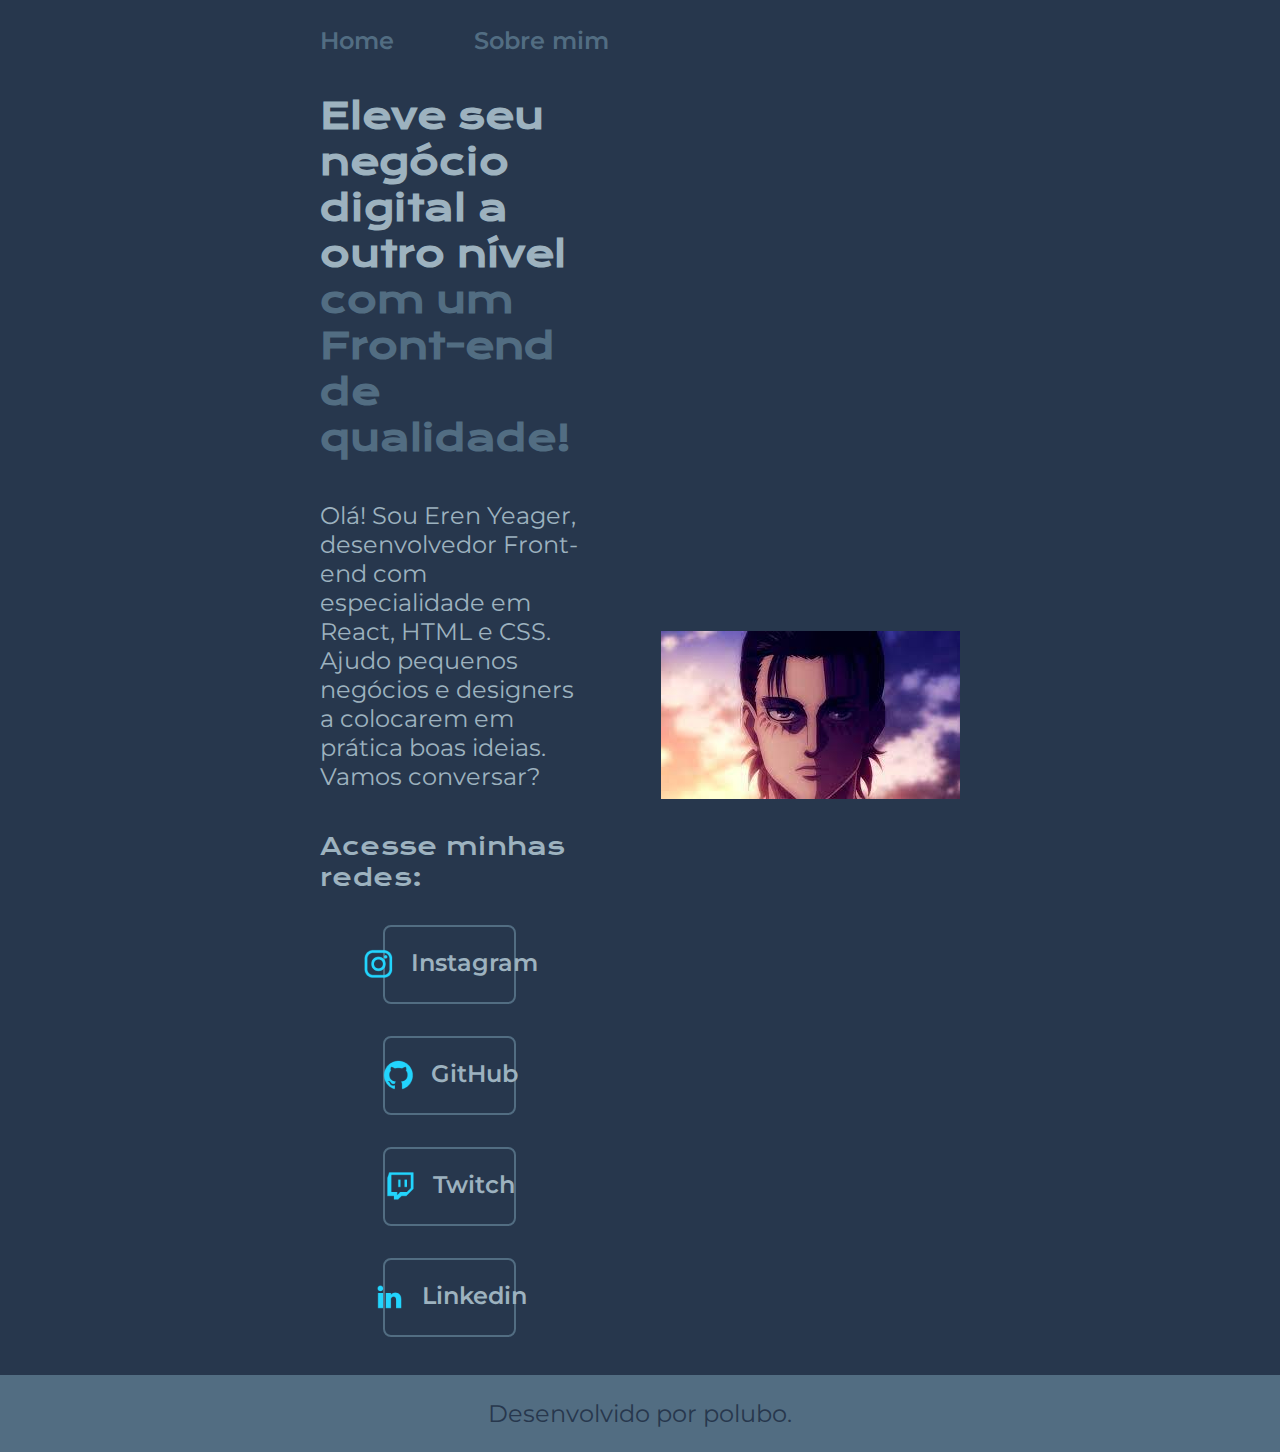
<file: index.html>
<!DOCTYPE html>
<html lang="pt-br">
<head>
    <link rel="stylesheet" href="./styles/style.css">
    <meta charset="UTF-8">
    <meta http-equiv="X-UA-Compatible" content="IE=edge">
    <meta name="viewport" content="width=device-width, initial-scale=1.0">
    <title>Que título foda</title>
</head>
<body>
    <header class="cabecalho">
        <nav class="cabecalho__menu">
            <a class="cabecalho__menu__link" href="index.html">Home</a>
            <a class="cabecalho__menu__link" href="about.html">Sobre mim</a>
        </nav>
    </header>
    <main class="apresentacao">
        <section class="apresentacao__conteudo">
            <h1 class="apresentacao__titulo">Eleve seu negócio digital a outro nível <strong class="titulo-destaque"> com um Front-end de qualidade!</strong></h1>
            <p class="apresentacao__texto">Olá! Sou Eren Yeager, desenvolvedor Front-end com especialidade em React, HTML e CSS. Ajudo pequenos negócios e designers a colocarem em prática boas ideias. Vamos conversar?</p> 
            <div class="apresentacao__links">
                <h2 class="apresentacao__links__subtitulo">Acesse minhas redes:</h2>
                <a class="apresentacao__links__navegacao" href="https://instagram.com/lucas_bissolotti"><img src="./assets/instagram.png">Instagram

                </a>
                <a class="apresentacao__links__navegacao" href="https://github.com/polubo"><img src="./assets/github.png">GitHub
                    
                </a>
                <a class="apresentacao__links__navegacao" href="https://twitch.tv/polubo.com"><img src="./assets/twitch.png">Twitch
                    
                </a>
                <a class="apresentacao__links__navegacao" href="https://linkedin.com/in/lucas-bissolotti-069011272/"><img src="./assets/linkedin.png">Linkedin
                    
                </a>
            </div>
        </section>
        <img class="apresentacao__imagem" src="./assets/imagem.png" alt="Foto do Eren Yeager" >
    </main>
    <footer class = "rodape">
        <p>Desenvolvido por polubo.</p>
    </footer>
</body>
</html>
</file>
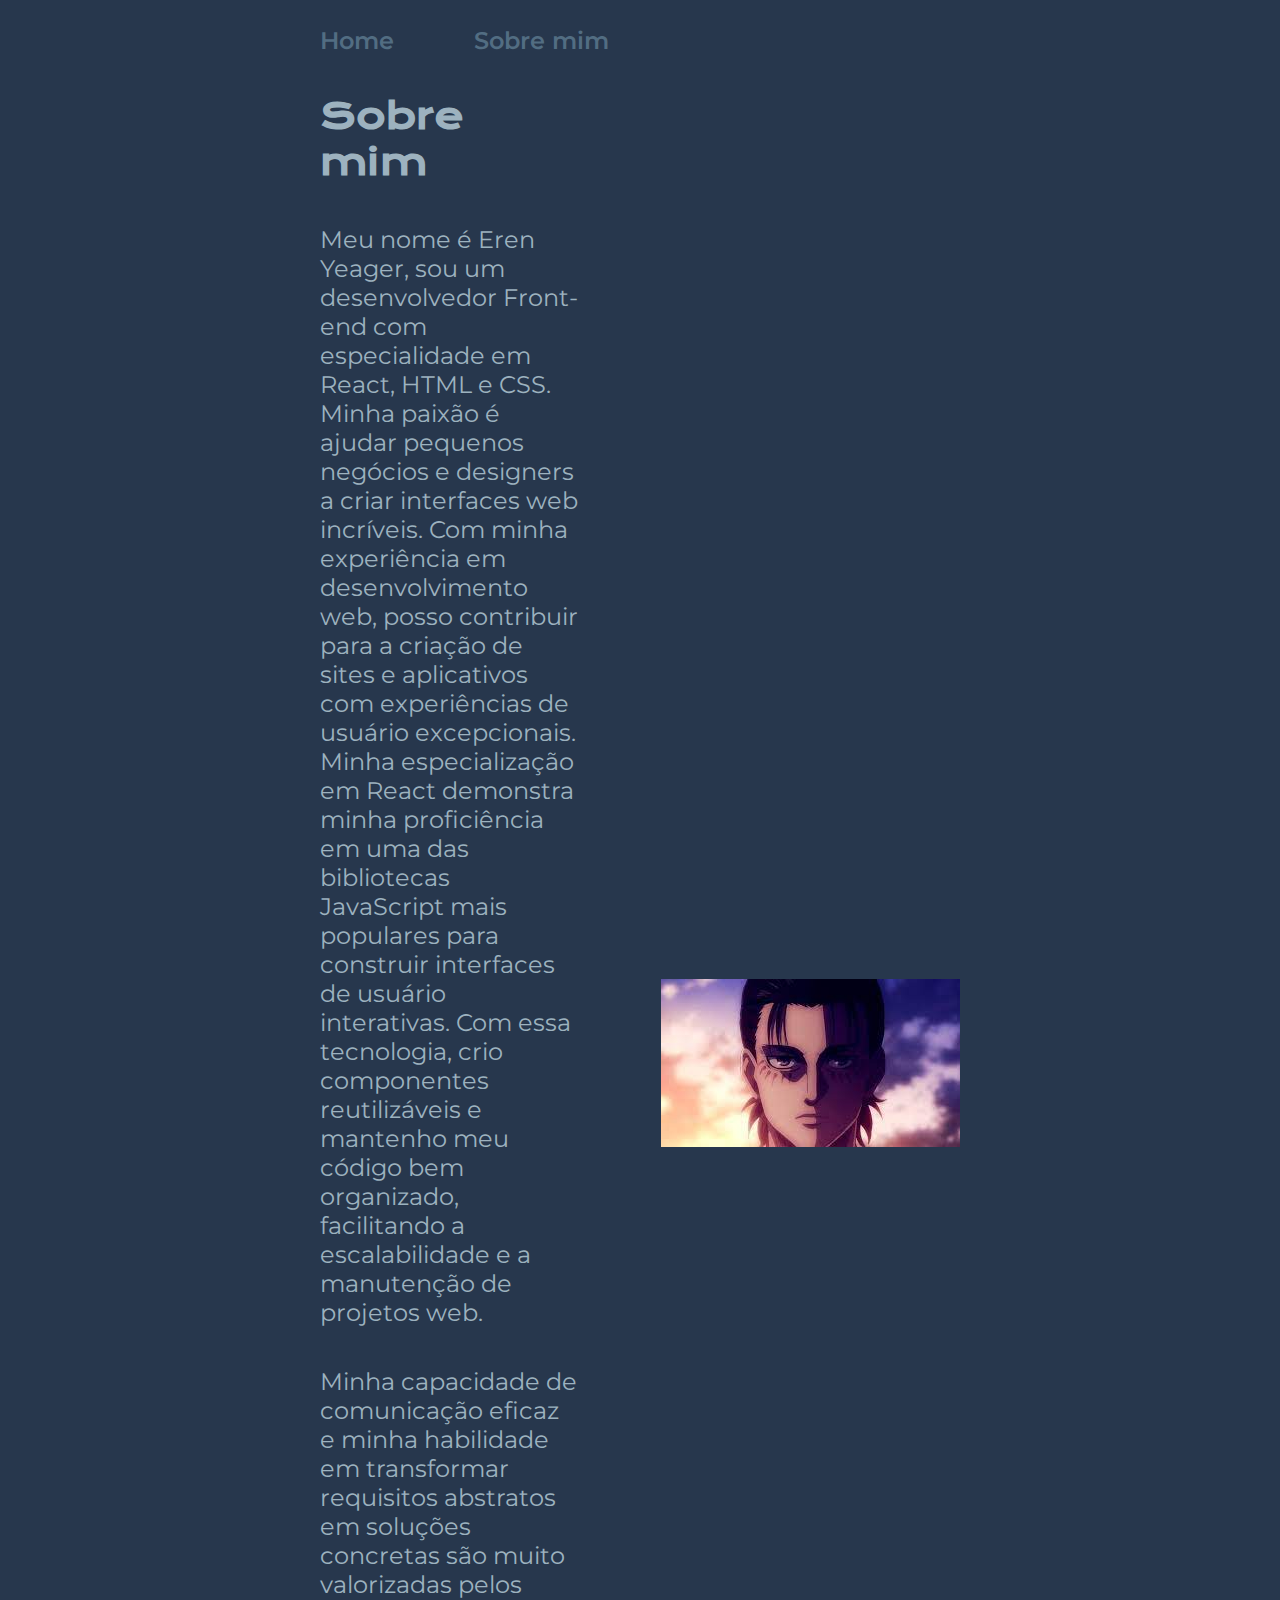
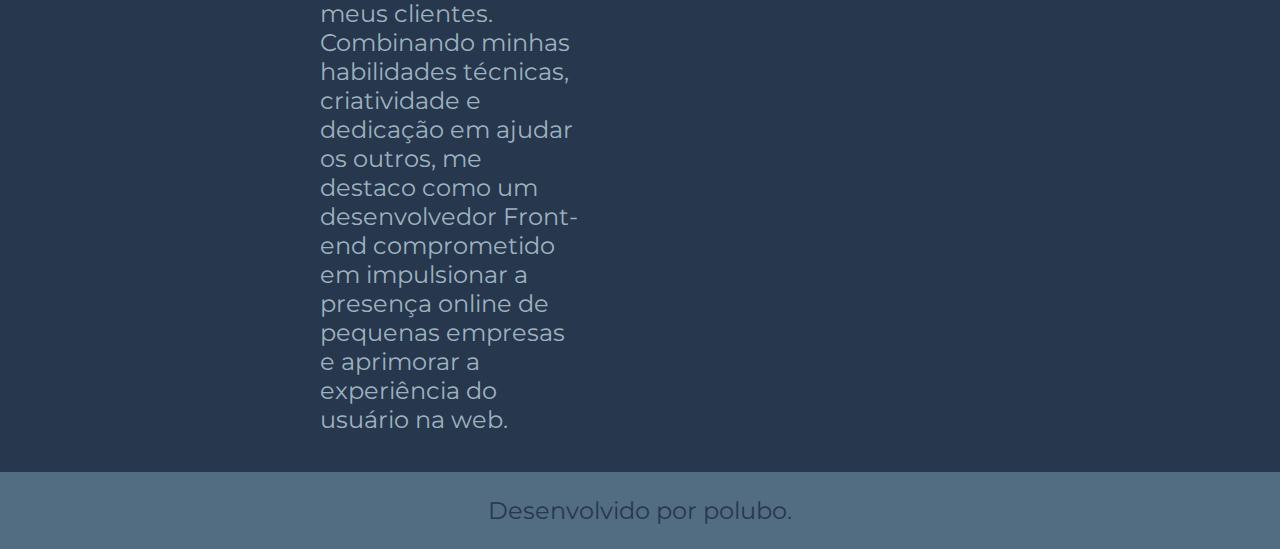
<file: about.html>
<!DOCTYPE html>
<html lang="pt-br">
<head>
    <meta charset="UTF-8">
    <meta http-equiv="X-UA-Compatible" content="IE=edge">
    <meta name="viewport" content="width=device-width, initial-scale=1.0">
    <title>Sobre mim</title>
    <link rel="stylesheet" href="./styles/style.css">
</head>
<body>
    <header class="cabecalho">
        <nav class="cabecalho__menu">
            <a class="cabecalho__menu__link" href="index.html">Home</a>
            <a class="cabecalho__menu__link" href="about.html">Sobre mim</a>
        </nav>
    </header>

    <main class="apresentacao">
        <section class="apresentacao__conteudo">
            <h1 class="apresentacao__titulo">Sobre mim</h1>
            <p class="apresentacao__texto">Meu nome é Eren Yeager, sou um desenvolvedor Front-end com especialidade em React, HTML e CSS. Minha paixão é ajudar pequenos negócios e designers a criar interfaces web incríveis. Com minha experiência em desenvolvimento web, posso contribuir para a criação de sites e aplicativos com experiências de usuário excepcionais. Minha especialização em React demonstra minha proficiência em uma das bibliotecas JavaScript mais populares para construir interfaces de usuário interativas. Com essa tecnologia, crio componentes reutilizáveis e mantenho meu código bem organizado, facilitando a escalabilidade e a manutenção de projetos web. </p>
            <p class="apresentacao__texto">Minha capacidade de comunicação eficaz e minha habilidade em transformar requisitos abstratos em soluções concretas são muito valorizadas pelos meus clientes. Combinando minhas habilidades técnicas, criatividade e dedicação em ajudar os outros, me destaco como um desenvolvedor Front-end comprometido em impulsionar a presença online de pequenas empresas e aprimorar a experiência do usuário na web.</p>
        </section>
        <img class="apresentacao__imagem" src="./assets/imagem.png" alt="Foto do Eren Yeager" >

    </main>

    <footer class = "rodape">
        <p>Desenvolvido por polubo.</p>
    </footer>
</body>
</html>
</file>
<file: styles/style.css>
@import url('https://fonts.googleapis.com/css2?family=Krona+One&family=Montserrat:wght@400;600&display=swap');

:root {
    --cor-primaria: #27374D;
    --cor-secundaria: #9DB2BF;
    --cor-terciaria: #526D82; 
    --cor-hover: #DDE6ED;

    --fonte-primaria: 'Krona One', sans-serif;
    --fonte-secundaria: 'Montserrat', sans-serif;
}


* {
    margin: 0;
    padding: 0;
}

body {
    box-sizing: border-box;
    background-color: var(--cor-primaria);
    color: var(--cor-secundaria);

}

.cabecalho {
padding: 2% 0% 0% 25%;
}

.cabecalho__menu {
    display: flex;
    gap: 80px;
}

.cabecalho__menu__link {
    font-family: var(--fonte-secundaria);
    font-size: 1.5rem;
    font-weight: 600;
    color: var(--cor-terciaria);
    text-decoration: none;
     
}

.apresentacao {
    padding: 3% 25%;
    display: flex;
    align-items: center;
    justify-content: space-between;
    gap: 82px;
}
.apresentacao__conteudo {
    width: 50%;
    display: flex;
    flex-direction: column;
    gap: 40px;
}
.apresentacao__titulo {
    font-size: 2.25rem;
    font-family: var(--fonte-primaria);
}
.titulo-destaque {

    color: var(--cor-terciaria);
}
.apresentacao__texto {
    font-size: 1.5rem;
    font-family: var(--fonte-secundaria);
}
.apresentacao__links {
    display: flex;
    flex-direction: column;
    justify-content: space-between;
    align-items: center;
    gap: 32px;
}

.apresentacao__links__subtitulo{
    font-family: var(--fonte-primaria);
    font-weight: 400;
    font-size: 1.5rem;
}

.apresentacao__links__navegacao {
    display: flex;
    justify-content:center;
    gap: 16px;
    border: 2px solid var(--cor-terciaria);
    width: 50%;
    text-align: center;
    border-radius: 8px;
    font-size: 1.5rem;
    font-weight: 600;
    padding: 21.5px 0;
    color: var(--cor-secundaria);
    font-family: var(--fonte-secundaria);
    text-decoration: none;
}
.apresentacao__links__link:hover {
    background-color: var(--cor-hover);
}

.apresentacao__imagem {
    width: 50%;
}

.rodape {
    padding: 24px;
    color: var(--cor-primaria);
    background-color:var(--cor-terciaria);
    text-align: center;
    font-family: var(--fonte-secundaria);
    font-size: 1.5rem;
    font-weight: 400;
}

@media (max-width: 1200px) {

    .cabecalho {
        padding: 10%;
    }

    .cabecalho__menu {
        justify-content: center;
    }

    .apresentacao {
        flex-direction: column-reverse;
        padding: 5%;
    }

    .apresentacao__conteudo {
        width: auto;
    }
}
</file>
